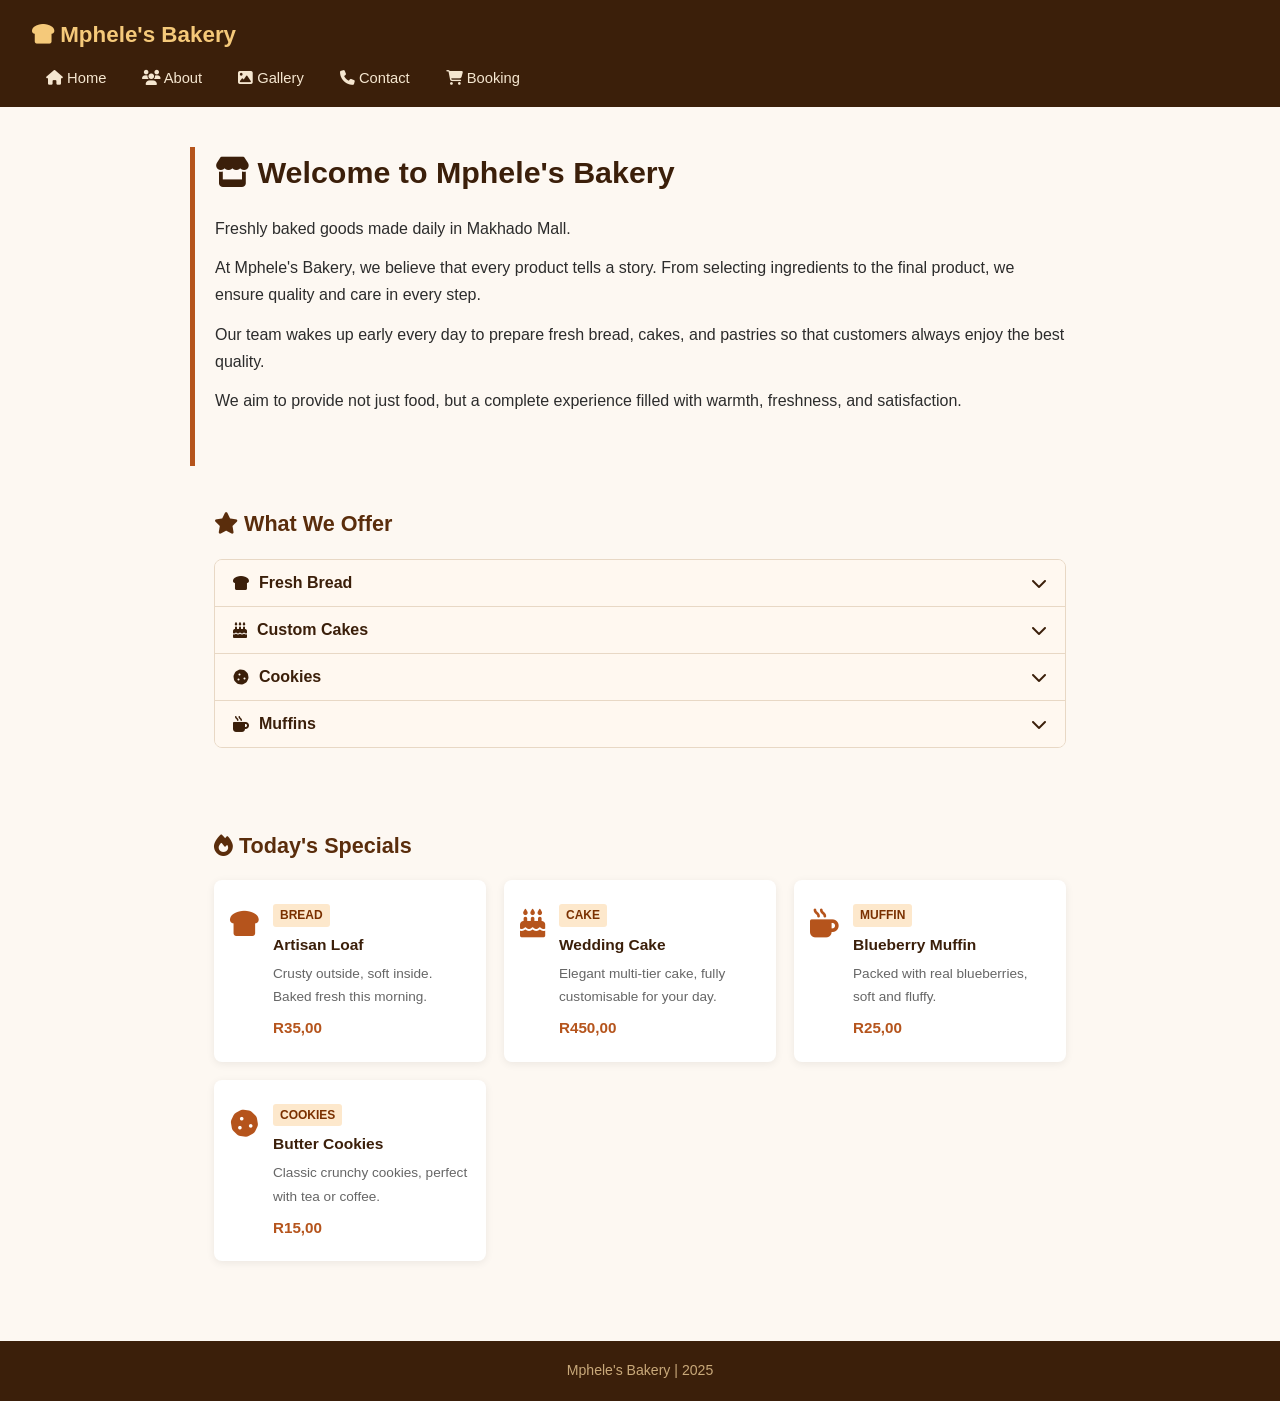
<file: index.html>
<!DOCTYPE html>
<html lang="en">
<head>
  <meta charset="UTF-8">
  <meta name="viewport" content="width=device-width, initial-scale=1.0">

  <!-- SEO: Title Tag -->
  <title>Mphele's Bakery · Fresh Bread, Cakes & Pastries in Makhado</title>

  <!-- SEO: Meta Description -->
  <meta name="description" content="Mphele's Bakery offers freshly baked bread, custom cakes, muffins, and cookies daily at Makhado Mall. Order online or visit us today.">

  <!-- SEO: Keywords -->
  <meta name="keywords" content="bakery, Makhado, fresh bread, custom cakes, muffins, cookies, Mphele's Bakery, Limpopo">

  <!-- SEO: Robots -->
  <meta name="robots" content="index, follow">

  <!-- SEO: Open Graph -->
  <meta property="og:title" content="Mphele's Bakery · Fresh Baked Goods in Makhado">
  <meta property="og:description" content="Freshly baked bread, cakes, and pastries made daily at Makhado Mall.">
  <meta property="og:type" content="website">

  <link rel="stylesheet" href="assets/css/styles.css">
  <link rel="stylesheet" href="https://cdnjs.cloudflare.com/ajax/libs/font-awesome/6.5.0/css/all.min.css">
</head>

<body>

  <!-- Header -->
  <header>
    <h2><i class="fa-solid fa-bread-slice"></i> Mphele's Bakery</h2>
    <nav>
      <ul class="navbar">
        <li><a href="index.html"><i class="fa fa-home"></i> Home</a></li>
        <li><a href="about.html"><i class="fa fa-users"></i> About</a></li>
        <li><a href="service.html"><i class="fa fa-image"></i> Gallery</a></li>
        <li><a href="contact.html"><i class="fa fa-phone"></i> Contact</a></li>
        <li><a href="enquiry.html"><i class="fa fa-cart-shopping"></i> Booking</a></li>
      </ul>
    </nav>
  </header>

  <!-- Hero Section -->
  <section class="hero fade-in">
    <h1><i class="fa-solid fa-store"></i> Welcome to Mphele's Bakery</h1>
    <p>Freshly baked goods made daily in Makhado Mall.</p>
    <p>
      At Mphele's Bakery, we believe that every product tells a story. From selecting
      ingredients to the final product, we ensure quality and care in every step.
    </p>
    <p>
      Our team wakes up early every day to prepare fresh bread, cakes, and pastries
      so that customers always enjoy the best quality.
    </p>
    <p>
      We aim to provide not just food, but a complete experience filled with warmth,
      freshness, and satisfaction.
    </p>
  </section>

  <!-- What We Offer – with Accordion (Interactive Element) -->
  <section class="offers-section slide-up">
    <h2><i class="fa-solid fa-star"></i> What We Offer</h2>

    <div class="accordion">

      <div class="accordion-item">
        <button class="accordion-btn">
          <i class="fa-solid fa-bread-slice"></i> Fresh Bread
          <i class="fa-solid fa-chevron-down acc-icon"></i>
        </button>
        <div class="accordion-content">
          <p>Artisan loaves, bran bread, rye bread and more — baked fresh every morning.</p>
          <a href="service.html">View bread →</a>
        </div>
      </div>

      <div class="accordion-item">
        <button class="accordion-btn">
          <i class="fa-solid fa-cake-candles"></i> Custom Cakes
          <i class="fa-solid fa-chevron-down acc-icon"></i>
        </button>
        <div class="accordion-content">
          <p>Birthday cakes, wedding cakes, kids cakes — made to order for any occasion.</p>
          <a href="service.html">View cakes →</a>
        </div>
      </div>

      <div class="accordion-item">
        <button class="accordion-btn">
          <i class="fa-solid fa-cookie"></i> Cookies
          <i class="fa-solid fa-chevron-down acc-icon"></i>
        </button>
        <div class="accordion-content">
          <p>Crunchy, sweet butter cookies and seasonal flavours available daily.</p>
          <a href="service.html">View cookies →</a>
        </div>
      </div>

      <div class="accordion-item">
        <button class="accordion-btn">
          <i class="fa-solid fa-mug-hot"></i> Muffins
          <i class="fa-solid fa-chevron-down acc-icon"></i>
        </button>
        <div class="accordion-content">
          <p>Blueberry, chocolate chip, and more — soft muffins baked fresh each day.</p>
          <a href="service.html">View muffins →</a>
        </div>
      </div>

    </div>
  </section>

  <!-- Dynamic: Featured Products loaded by JavaScript -->
  <section class="featured-section slide-up">
    <h2><i class="fa-solid fa-fire"></i> Today's Specials</h2>
    <div id="featured-products" class="product-cards">
      <!-- Dynamically populated by JavaScript -->
    </div>
  </section>

  <footer>
    <p>Mphele's Bakery | 2025</p>
  </footer>

  <script src="assets/js/accordion.js"></script>
  <script src="assets/js/featured.js"></script>
  <script src="assets/js/animations.js"></script>
</body>
</html>
</file>
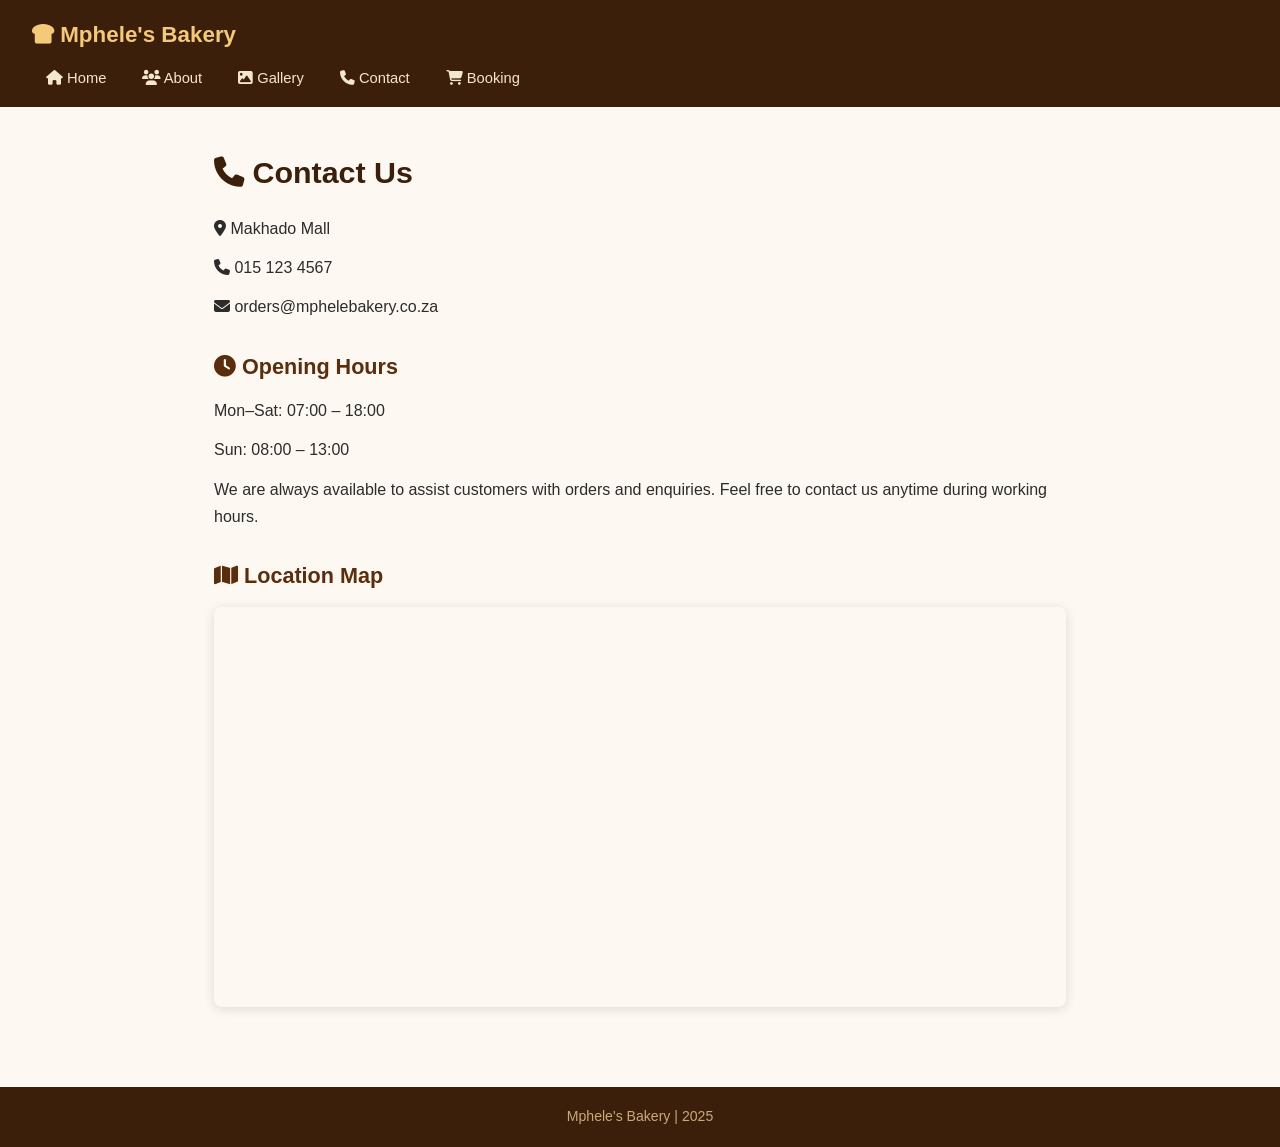
<file: contact.html>
<!DOCTYPE html>
<html lang="en">
<head>
  <meta charset="UTF-8">
  <meta name="viewport" content="width=device-width, initial-scale=1.0">

  <!-- SEO: Title Tag -->
  <title>Contact Us · Mphele's Bakery Makhado Mall</title>

  <!-- SEO: Meta Description -->
  <meta name="description" content="Contact Mphele's Bakery at Makhado Mall. Call us on 015 123 4567 or email orders@mphelebakery.co.za. Open Mon–Sat 07:00–18:00.">

  <!-- SEO: Keywords -->
  <meta name="keywords" content="contact Mphele's Bakery, Makhado Mall bakery, bakery phone number, bakery email, opening hours">

  <!-- SEO: Robots -->
  <meta name="robots" content="index, follow">

  <!-- Local SEO: Schema.org structured data -->
  <script type="application/ld+json">
  {
    "@context": "https://schema.org",
    "@type": "Bakery",
    "name": "Mphele's Bakery",
    "address": {
      "@type": "PostalAddress",
      "streetAddress": "Makhado Mall",
      "addressLocality": "Makhado",
      "addressRegion": "Limpopo",
      "addressCountry": "ZA"
    },
    "telephone": "+27151234567",
    "email": "orders@mphelebakery.co.za",
    "openingHours": ["Mo-Sa 07:00-18:00", "Su 08:00-13:00"]
  }
  </script>

  <!-- SEO: Open Graph -->
  <meta property="og:title" content="Contact Mphele's Bakery">
  <meta property="og:description" content="Find us at Makhado Mall. Call 015 123 4567 or email us to place an order.">
  <meta property="og:type" content="website">

  <link rel="stylesheet" href="assets/css/styles.css">
  <link rel="stylesheet" href="https://cdnjs.cloudflare.com/ajax/libs/font-awesome/6.5.0/css/all.min.css">
</head>

<body>

  <!-- Header -->
  <header>
    <h2><i class="fa-solid fa-bread-slice"></i> Mphele's Bakery</h2>
    <nav>
      <ul class="navbar">
        <li><a href="index.html"><i class="fa fa-home"></i> Home</a></li>
        <li><a href="about.html"><i class="fa fa-users"></i> About</a></li>
        <li><a href="service.html"><i class="fa fa-image"></i> Gallery</a></li>
        <li><a href="contact.html"><i class="fa fa-phone"></i> Contact</a></li>
        <li><a href="enquiry.html"><i class="fa fa-cart-shopping"></i> Booking</a></li>
      </ul>
    </nav>
  </header>

  <!-- Contact Section -->
  <section class="fade-in">
    <h1><i class="fa-solid fa-phone"></i> Contact Us</h1>

    <p><i class="fa-solid fa-location-dot"></i> Makhado Mall</p>
    <p><i class="fa-solid fa-phone"></i> 015 123 4567</p>
    <p><i class="fa-solid fa-envelope"></i> orders@mphelebakery.co.za</p>

    <h2><i class="fa-solid fa-clock"></i> Opening Hours</h2>
    <p>Mon–Sat: 07:00 – 18:00</p>
    <p>Sun: 08:00 – 13:00</p>

    <p>
      We are always available to assist customers with orders and enquiries.
      Feel free to contact us anytime during working hours.
    </p>

    <h2><i class="fa-solid fa-map"></i> Location Map</h2>
    <!-- Fixed iframe: added closing tag properly and title for accessibility -->
    <div class="map-wrapper">
      <iframe
        title="Makhado Mall location map"
        src="https://maps.google.com/maps?q=makhado%20mall&t=&z=13&ie=UTF8&iwloc=&output=embed"
        width="100%"
        height="400"
        style="border:0;"
        allowfullscreen=""
        loading="lazy"
        referrerpolicy="no-referrer-when-downgrade">
      </iframe>
    </div>
  </section>

  <footer>
    <p>Mphele's Bakery | 2025</p>
  </footer>

  <script src="assets/js/animations.js"></script>
</body>
</html>
</file>
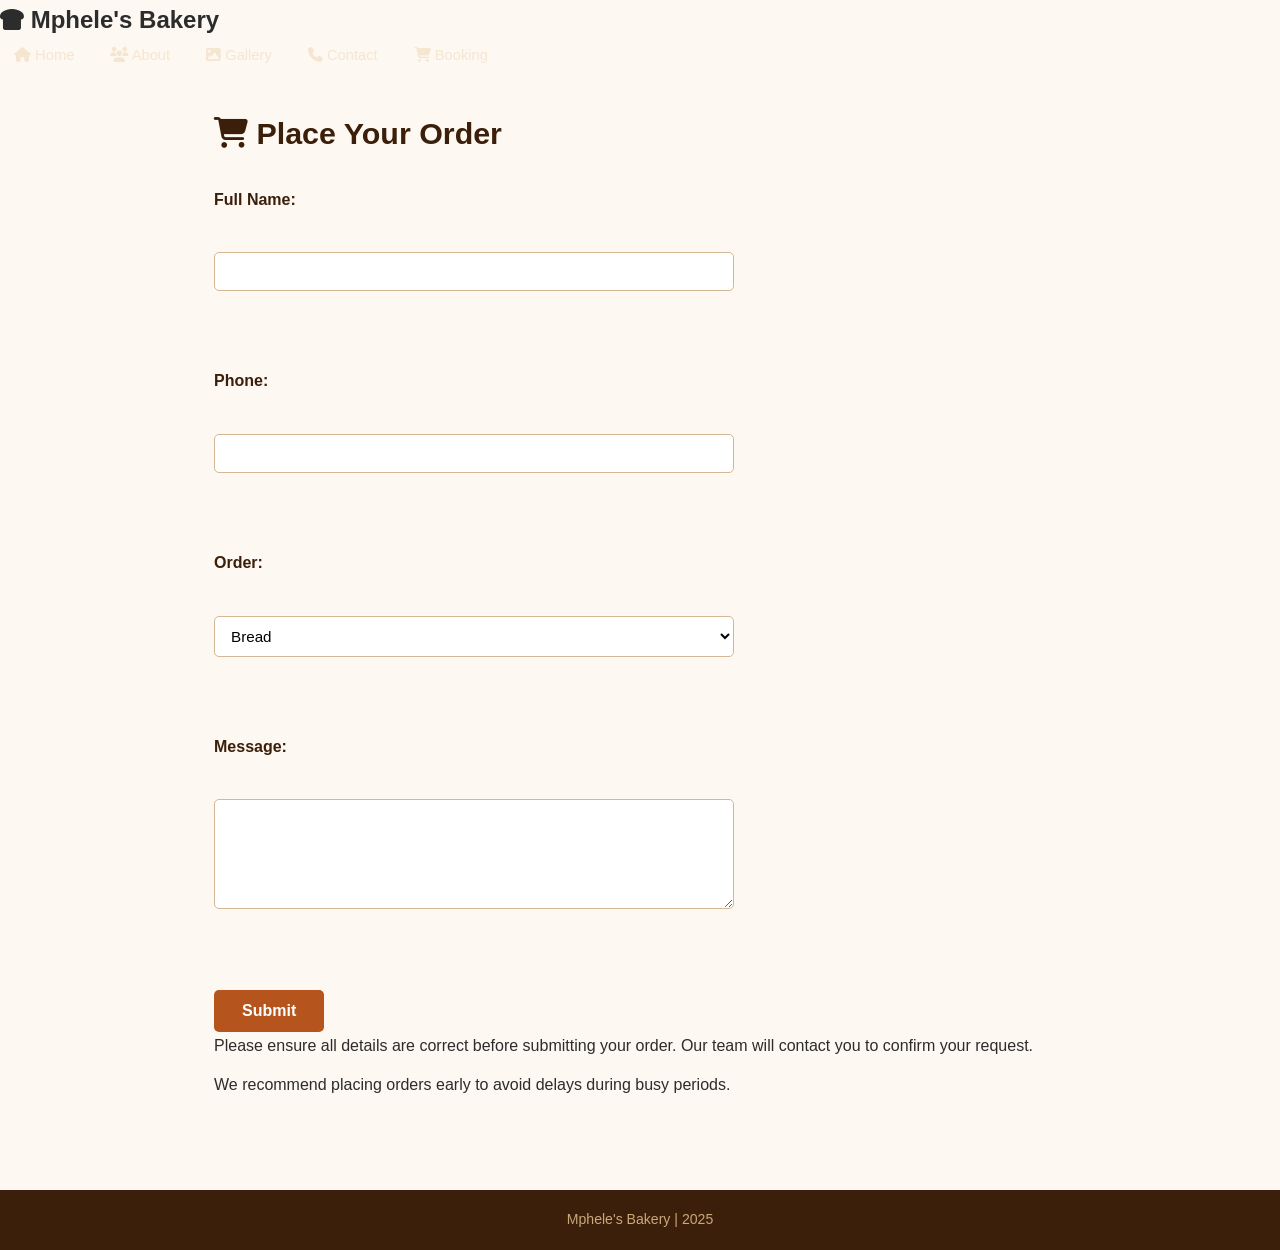
<file: enquiry.html>
<!DOCTYPE html>
<html lang="en">
<head>
<meta charset="UTF-8">
<title>Booking</title>
<link rel="stylesheet" href="assets/css/styles.css">
<link rel="stylesheet" href="https://cdnjs.cloudflare.com/ajax/libs/font-awesome/6.5.0/css/all.min.css">
</head>

<body>

<nav>
    <h2><i class="fa-solid fa-bread-slice"></i> Mphele's Bakery</h2>
      <ul class="navbar">
        <li><a href="index.html"><i class="fa fa-home"></i> Home</a></li>
        <li><a href="about.html"><i class="fa fa-users"></i> About</a></li>
        <li><a href="service.html"><i class="fa fa-image"></i> Gallery</a></li>
        <li><a href="contact.html"><i class="fa fa-phone"></i> Contact</a></li>
        <li><a href="enquiry.html"><i class="fa fa-cart-shopping"></i> Booking</a></li>
      </ul>
</nav>


<section>

<h1><i class="fa-solid fa-cart-shopping"></i> Place Your Order</h1>
<!--contact information-->
<form>

<label>Full Name:</label><br>
<input type="text"><br><br>

<label>Phone:</label><br>
<input type="tel"><br><br>

<label>Order:</label><br>
<select>
<option>Bread</option>
<option>Cake</option>
<option>Muffins</option>
<option>Cookies</option>
</select><br><br>

<label>Message:</label><br>
<textarea></textarea><br><br>

<button type="submit">Submit</button>

</form>

<p>
Please ensure all details are correct before submitting your order.
Our team will contact you to confirm your request.
</p>

<p>
We recommend placing orders early to avoid delays during busy periods.
</p>

</section>
<!--footer-->
<footer>
    <p>Mphele's Bakery | 2025</p>
</footer>

</body>
</html>
</file>
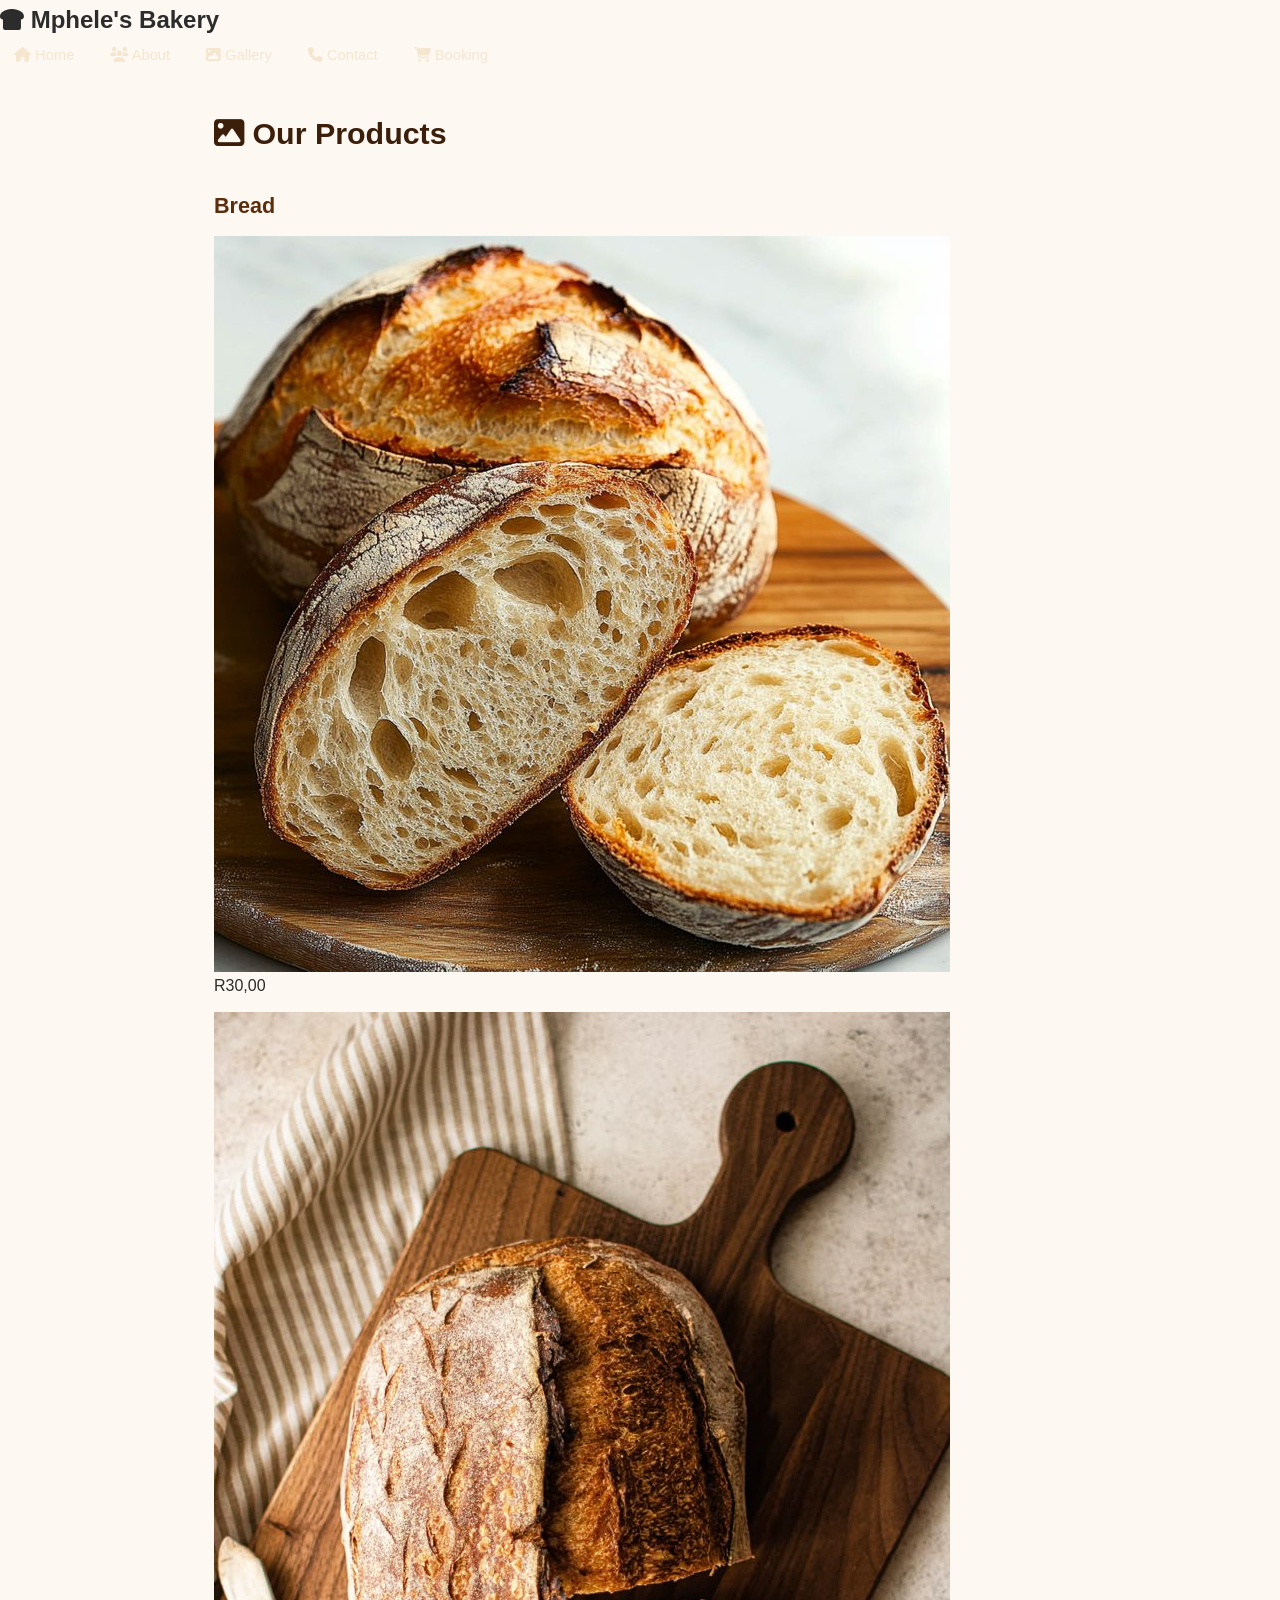
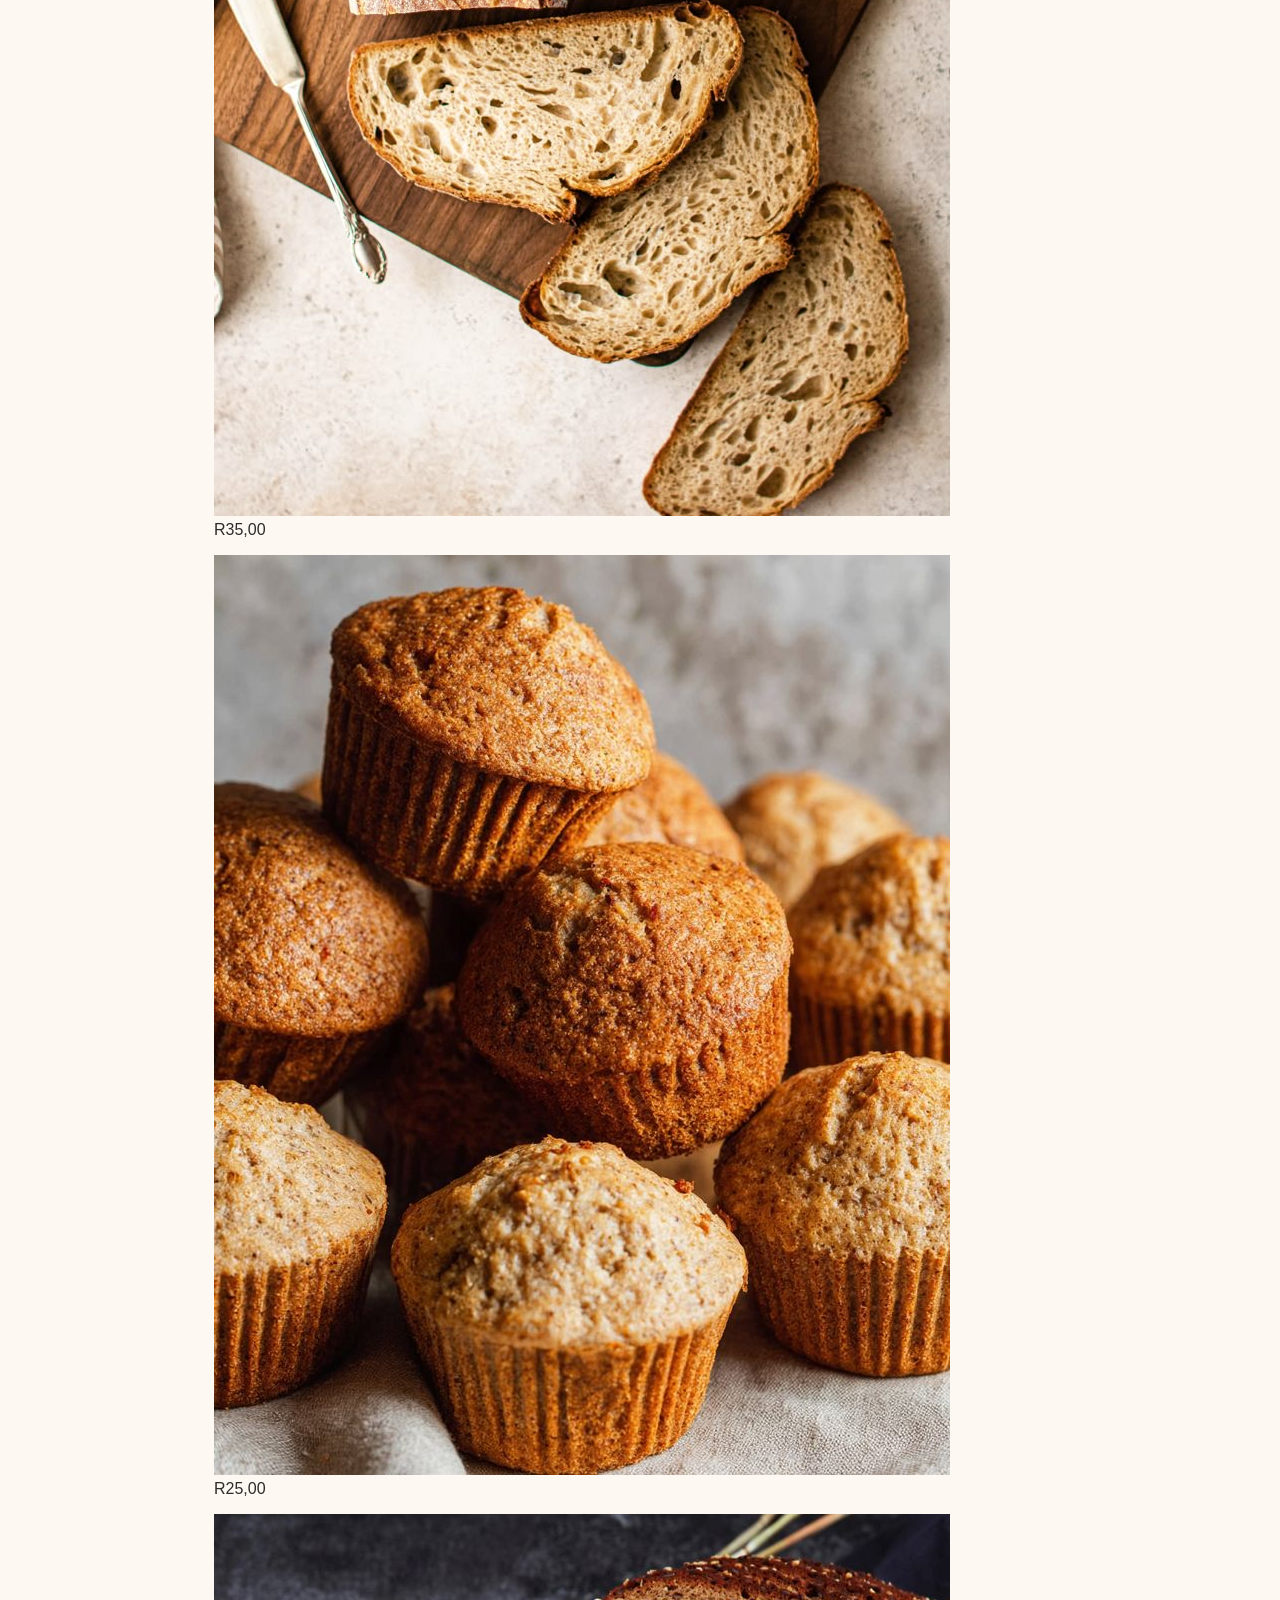
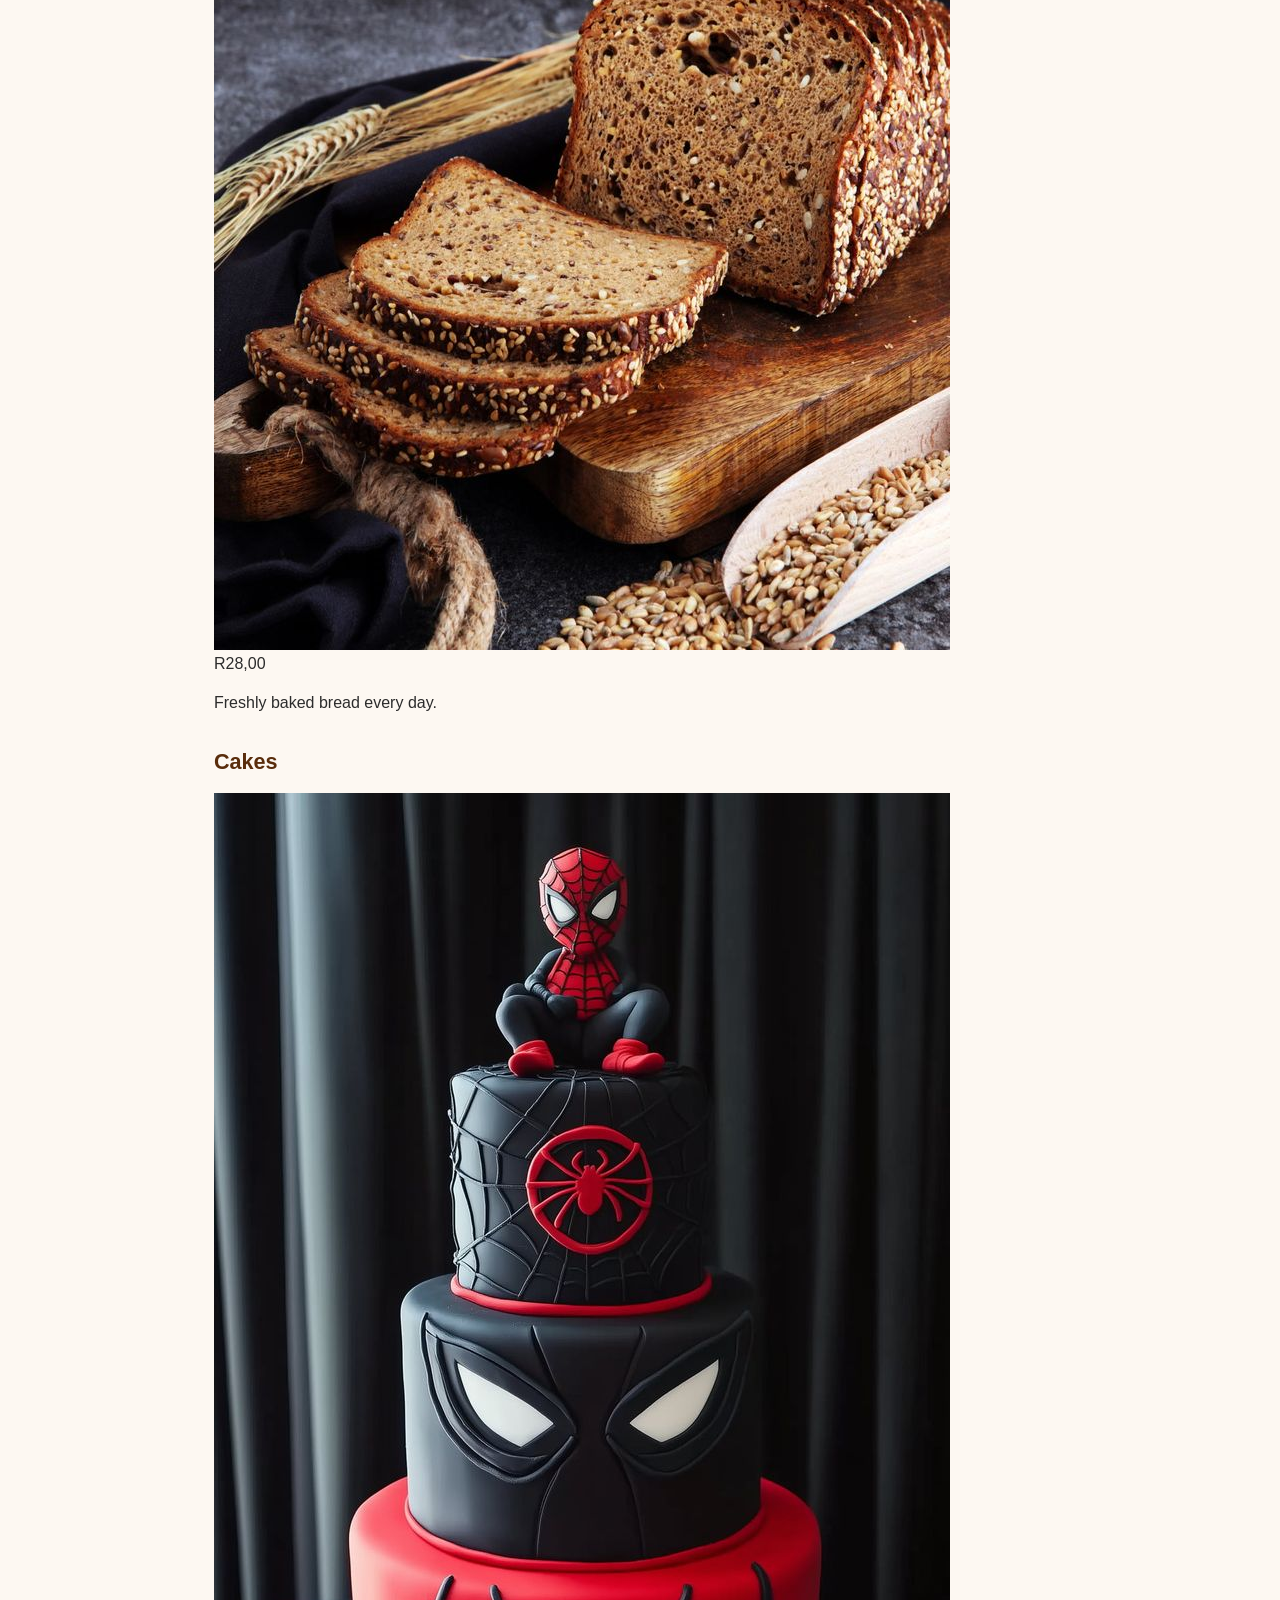
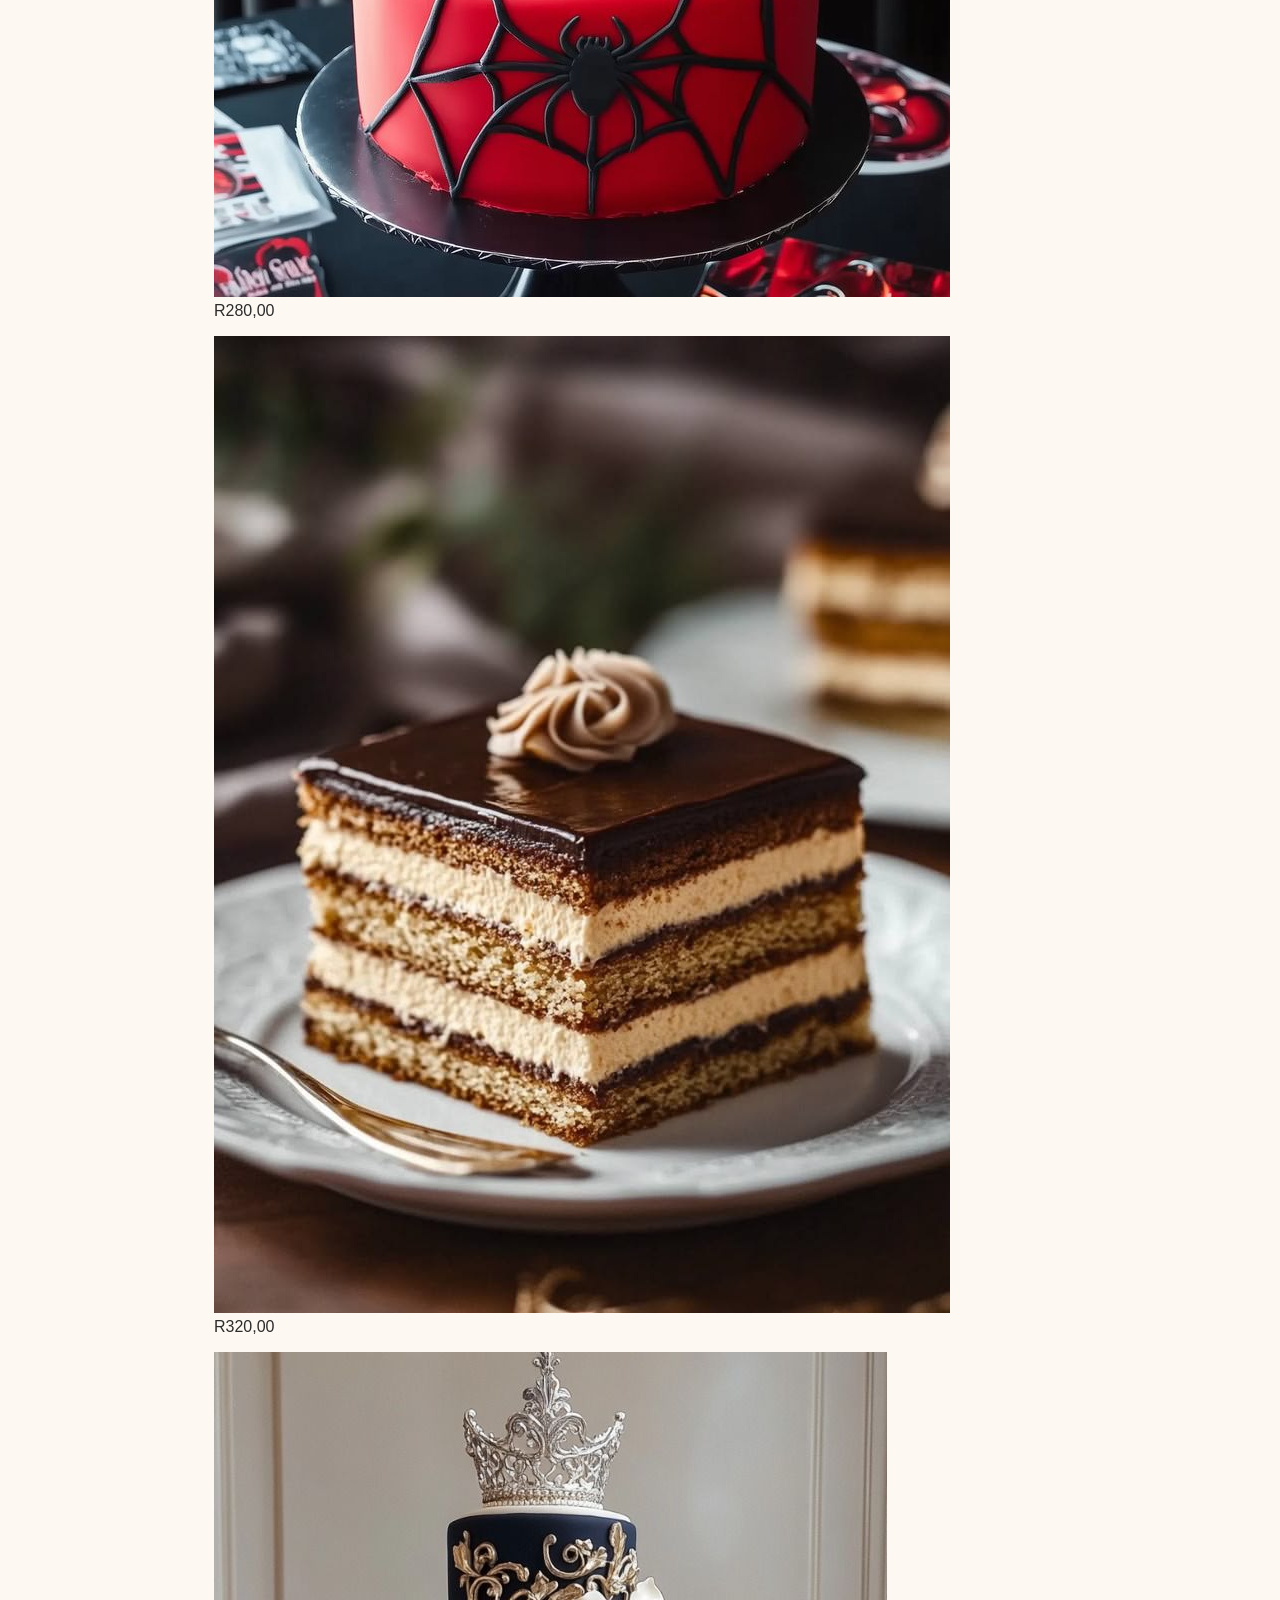
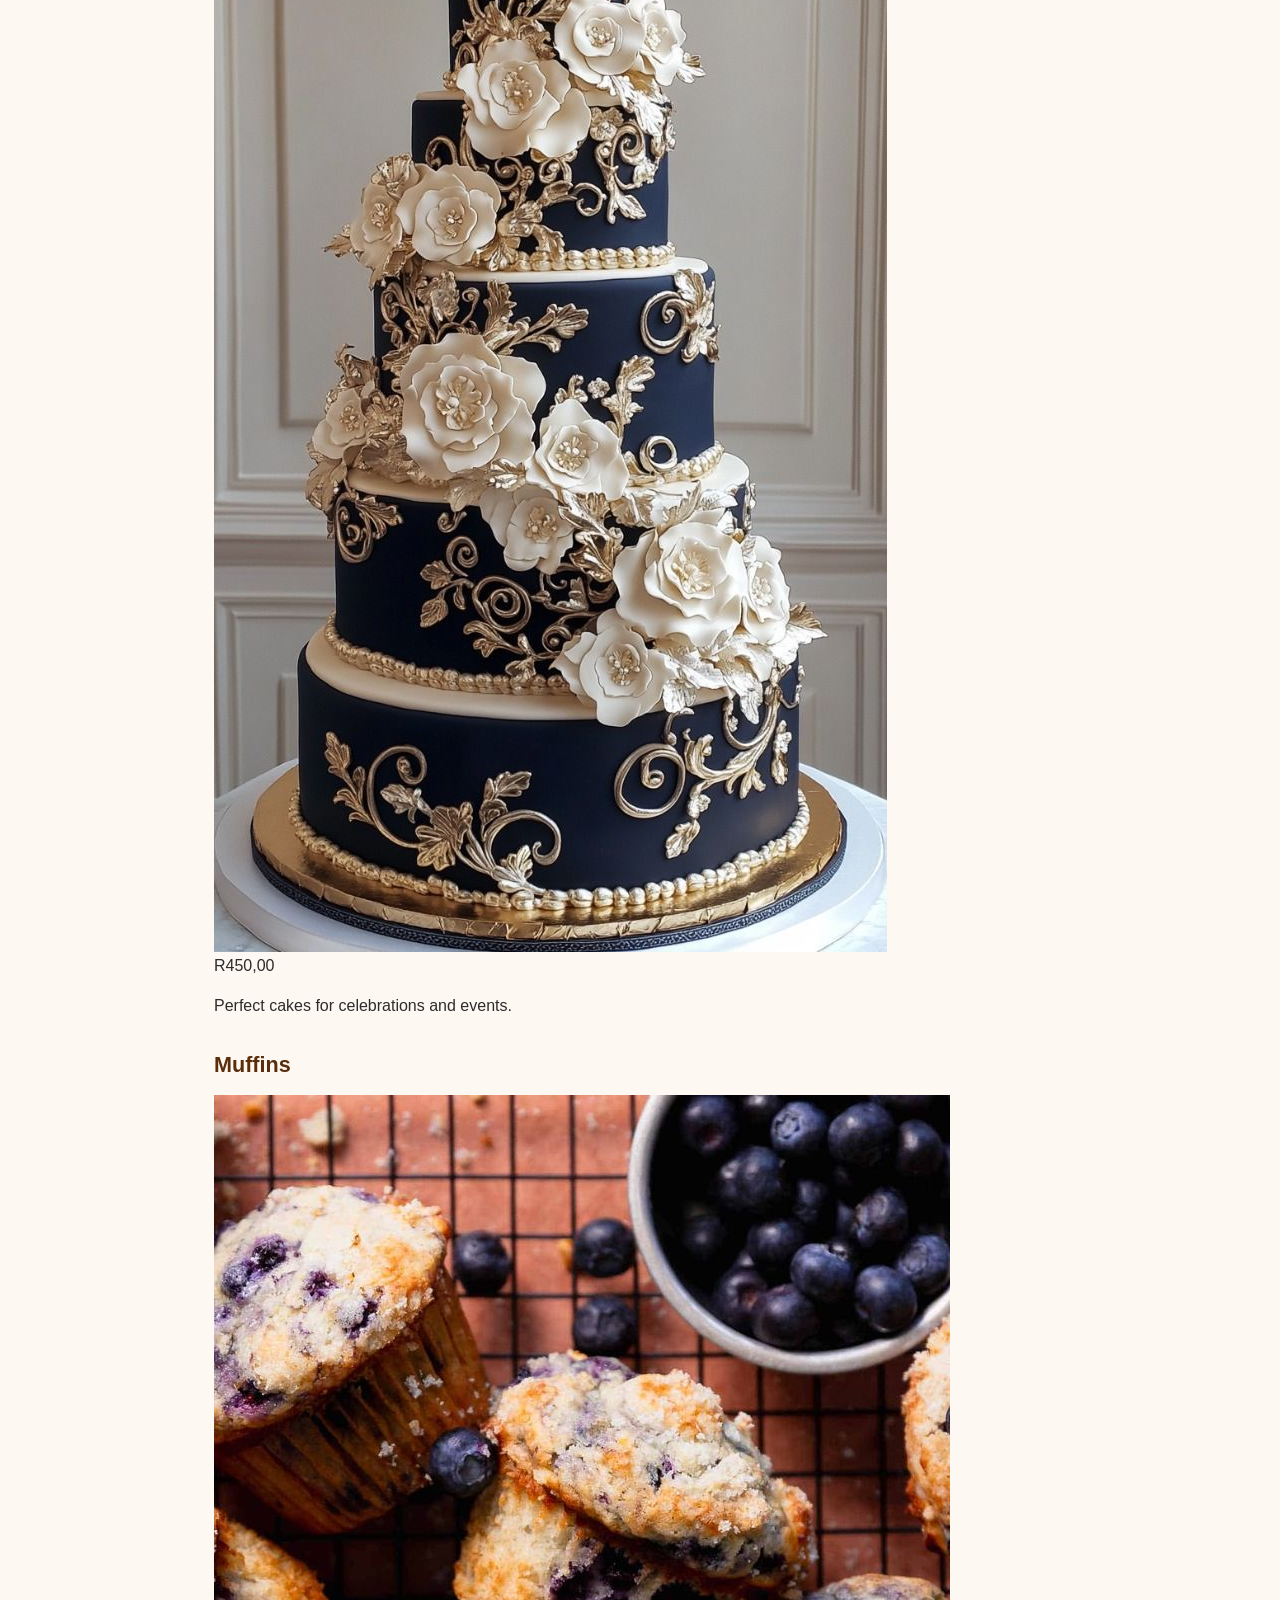
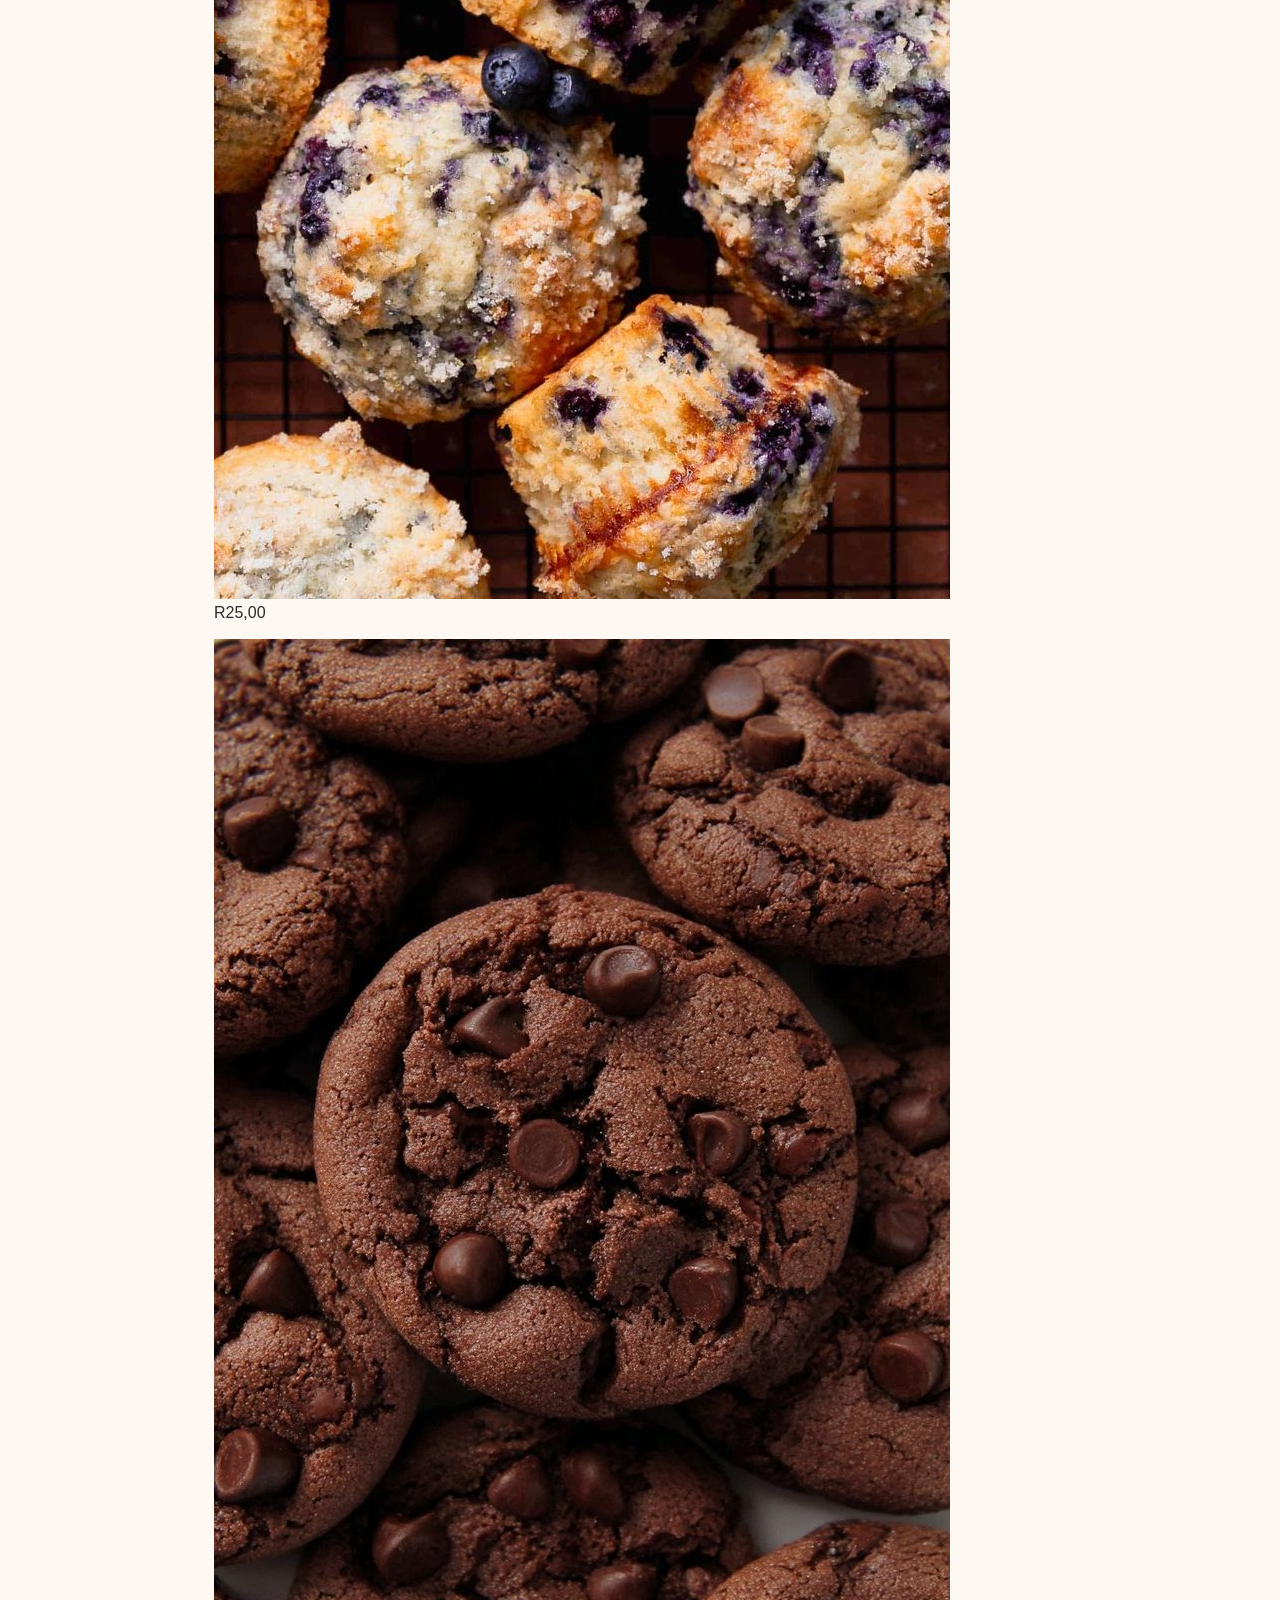
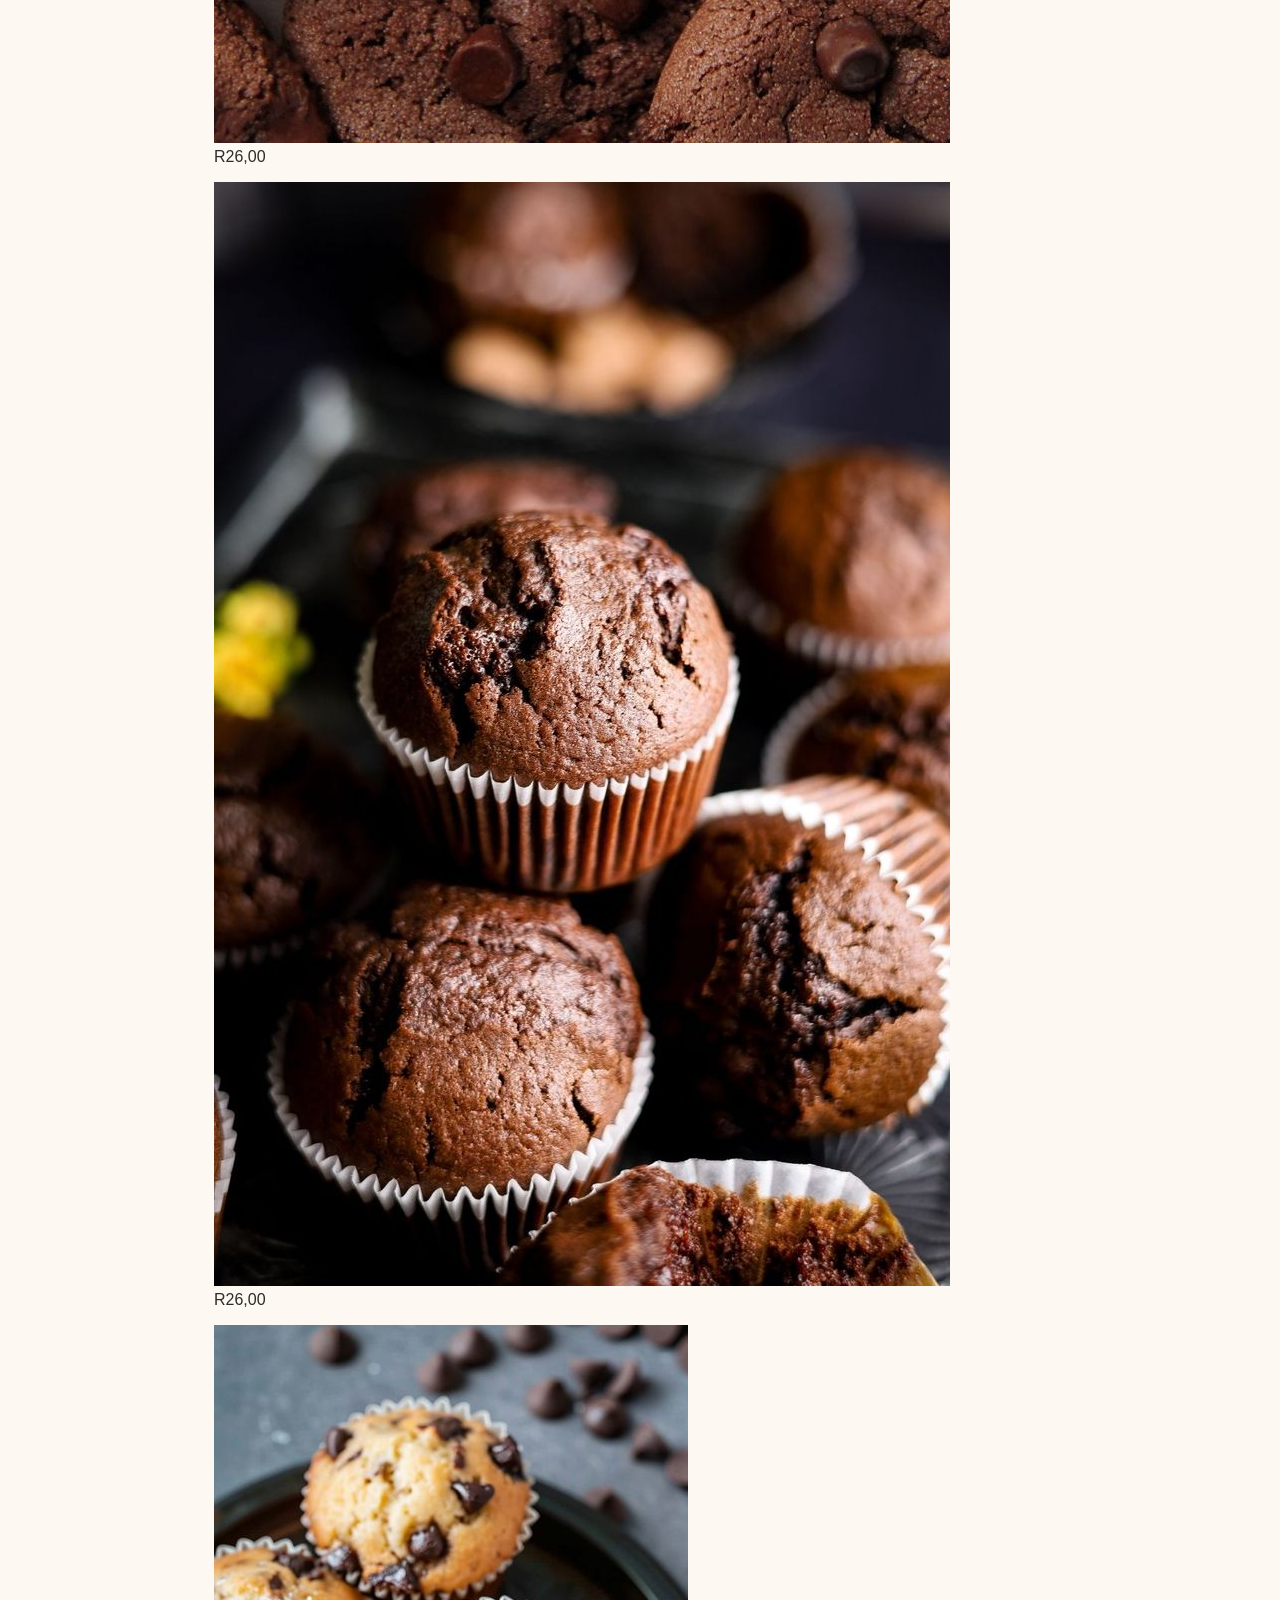
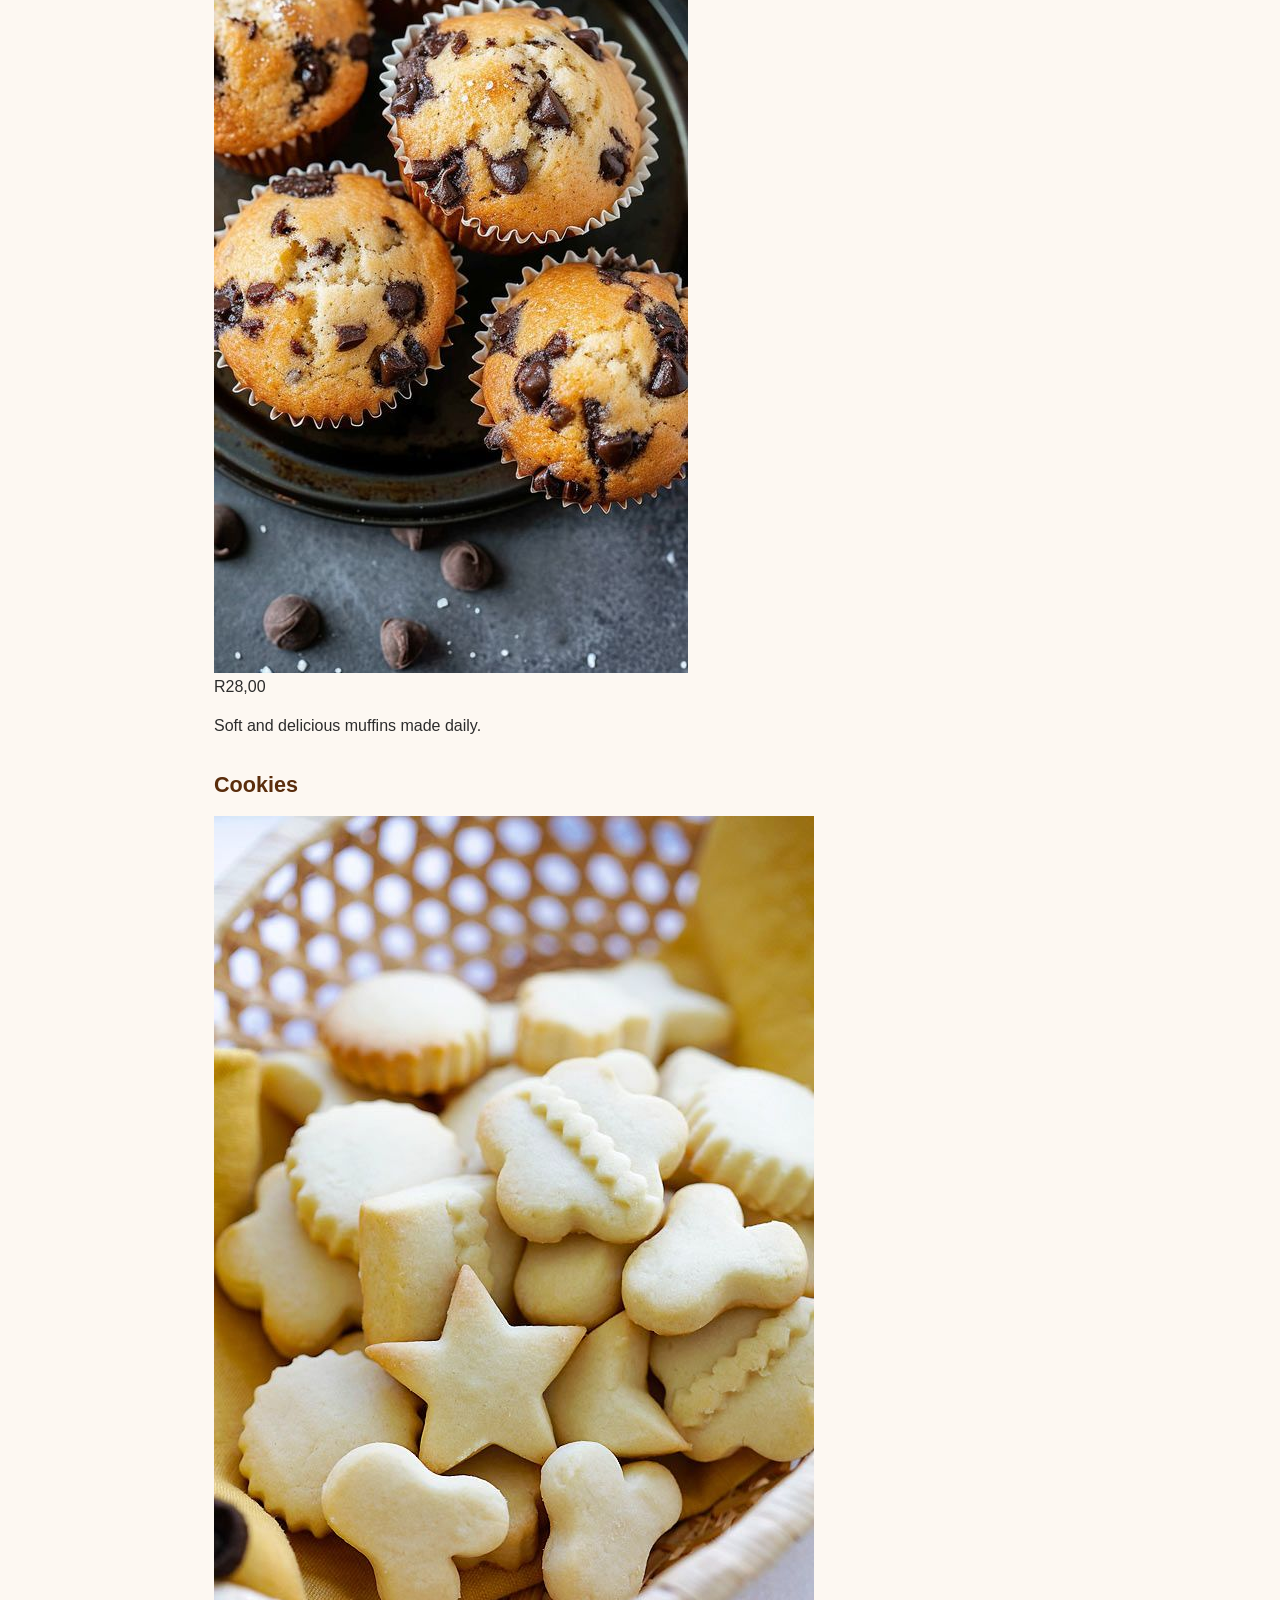
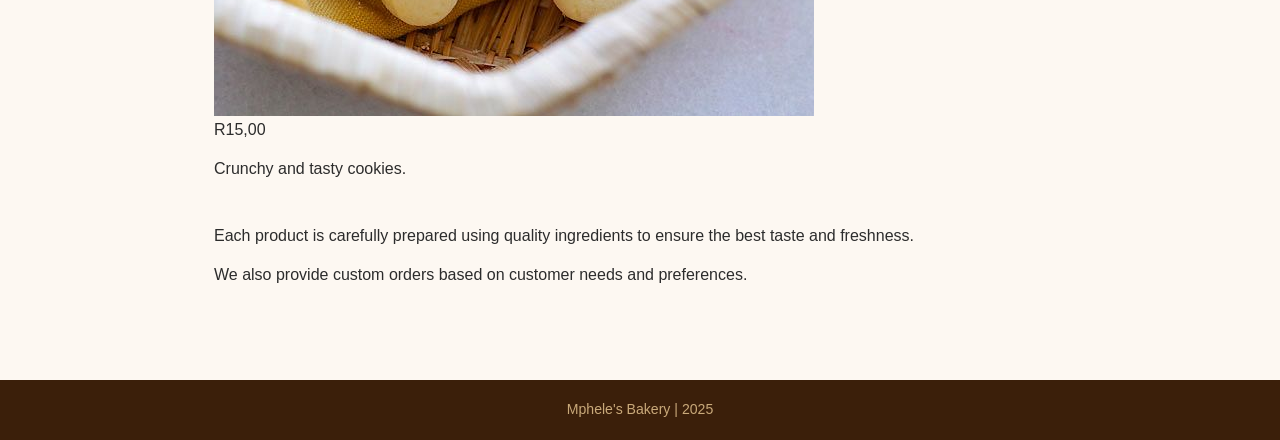
<file: service.html>
<!DOCTYPE html>
<html lang="en">
<head>
<meta charset="UTF-8">
<title>Gallery - Mphele's Bakery</title>
<link rel="stylesheet" href="assets/css/styles.css">
<link rel="stylesheet" href="https://cdnjs.cloudflare.com/ajax/libs/font-awesome/6.5.0/css/all.min.css">
</head>

<body>
<!--headers-->
<nav>
    <h2><i class="fa-solid fa-bread-slice"></i> Mphele's Bakery</h2>
      <ul class="navbar">
        <li><a href="index.html"><i class="fa fa-home"></i> Home</a></li>
        <li><a href="about.html"><i class="fa fa-users"></i> About</a></li>
        <li><a href="service.html"><i class="fa fa-image"></i> Gallery</a></li>
        <li><a href="contact.html"><i class="fa fa-phone"></i> Contact</a></li>
        <li><a href="enquiry.html"><i class="fa fa-cart-shopping"></i> Booking</a></li>
      </ul>
</nav>


<section>
<!--image category-->
<h1><i class="fa-solid fa-image"></i> Our Products</h1>

<h2>Bread</h2>
<img src="assets/images/bread/artisian.jpg" alt="Artisian Bread">
<p>R30,00</p>

<img src="assets/images/bread/artisianloaf.jpg" alt="Artisian Loaf">
<p>R35,00</p>

<img src="assets/images/bread/bran.jpg" alt="Bran Bread">
<p>R25,00</p>

<img src="assets/images/bread/ryebread.jpg" alt="Rye Bread">
<p>R28,00</p>

<p>Freshly baked bread every day.</p>

<h2>Cakes</h2>
<img src="assets/images/cakes/kidscake.jpg" alt="Kids Cake">
<p>R280,00</p>

<img src="assets/images/cakes/layeredCAKE.jpg" alt="Layered Cake">
<p>R320,00</p>

<img src="assets/images/cakes/weddingcake.jpg" alt="Wedding Cake">
<p>R450,00</p>

<p>Perfect cakes for celebrations and events.</p>

<h2>Muffins</h2>
<img src="assets/images/muffins/blueberrymuffin.jpg" alt="Blueberry Muffin">
<p>R25,00</p>

<img src="assets/images/muffins/chocCHIP.jpg" alt="Chocolate Chip Muffin">
<p>R26,00</p>

<img src="assets/images/muffins/chocmuffin.jpg" alt="Chocolate Muffin">
<p>R26,00</p>

<img src="assets/images/muffins/Muffinchip.jpg" alt="Choco Chip Muffin">
<p>R28,00</p>

<p>Soft and delicious muffins made daily.</p>

<h2>Cookies</h2>
<img src="assets/images/cookies/buttercookies.jpg" alt="Butter Cookies">
<p>R15,00</p>

<p>Crunchy and tasty cookies.</p>
<br>

<p>
Each product is carefully prepared using quality ingredients to ensure the best
taste and freshness.
</p>

<p>
We also provide custom orders based on customer needs and preferences.
</p>

</section><footer>
    <p>Mphele's Bakery | 2025</p>
</footer>


</body>
</html>
</file>
<file: assets/css/styles.css>
/* ============================================================
   styles.css — Mphele's Bakery
   Covers: base, header/nav, sections, accordion, tabs,
           gallery grid, lightbox, product cards, form,
           animations, footer, responsive
   ============================================================ */

/* ── Reset & Base ─────────────────────────────────────────── */
*, *::before, *::after {
  box-sizing: border-box;
  margin: 0;
  padding: 0;
}

body {
  font-family: 'Segoe UI', Arial, sans-serif;
  background: #fdf8f2;
  color: #2c2c2c;
  line-height: 1.7;
}

a {
  color: #b5541c;
  text-decoration: none;
}
a:hover { text-decoration: underline; }

img {
  max-width: 100%;
  display: block;
}

/* ── Header ───────────────────────────────────────────────── */
header {
  background: #3b1f0a;
  color: #fff;
  padding: 16px 32px;
}

header h2 {
  font-size: 1.4rem;
  margin-bottom: 10px;
  color: #f5c97a;
}

/* ── Navbar ───────────────────────────────────────────────── */
nav .navbar {
  list-style: none;
  display: flex;
  flex-wrap: wrap;
  gap: 8px;
}

nav .navbar li a {
  color: #f5e6d0;
  padding: 6px 14px;
  border-radius: 4px;
  font-size: 0.92rem;
  transition: background 0.2s, color 0.2s;
}

nav .navbar li a:hover,
nav .navbar li a.active {
  background: #b5541c;
  color: #fff;
  text-decoration: none;
}

/* ── Sections ─────────────────────────────────────────────── */
section {
  max-width: 900px;
  margin: 40px auto;
  padding: 0 24px 40px;
}

section h1 {
  font-size: 1.9rem;
  color: #3b1f0a;
  margin-bottom: 16px;
}

section h2 {
  font-size: 1.35rem;
  color: #5a2d0c;
  margin: 28px 0 12px;
}

section p {
  margin-bottom: 12px;
}

/* ── Hero ─────────────────────────────────────────────────── */
.hero {
  border-left: 5px solid #b5541c;
  padding-left: 20px;
}

/* ── Accordion ────────────────────────────────────────────── */
.accordion {
  margin-top: 16px;
  border: 1px solid #e8d8c5;
  border-radius: 8px;
  overflow: hidden;
}

.accordion-item {
  border-bottom: 1px solid #e8d8c5;
}
.accordion-item:last-child { border-bottom: none; }

.accordion-btn {
  width: 100%;
  background: #fff8f0;
  border: none;
  padding: 14px 18px;
  text-align: left;
  font-size: 1rem;
  font-weight: 600;
  color: #3b1f0a;
  cursor: pointer;
  display: flex;
  align-items: center;
  gap: 10px;
  transition: background 0.2s;
}
.accordion-btn:hover { background: #fde8cc; }

.acc-icon {
  margin-left: auto;
  transition: transform 0.3s ease;
}

.accordion-content {
  max-height: 0;
  overflow: hidden;
  transition: max-height 0.35s ease;
  background: #fff;
  padding: 0 18px;
}
.accordion-item.open .accordion-content {
  padding: 12px 18px;
}
.accordion-content a {
  font-weight: 600;
  color: #b5541c;
}

/* ── Tabs ─────────────────────────────────────────────────── */
.tabs { margin-top: 24px; }

.tab-buttons {
  display: flex;
  flex-wrap: wrap;
  gap: 8px;
  margin-bottom: 16px;
}

.tab-btn {
  padding: 9px 20px;
  border: 2px solid #b5541c;
  background: transparent;
  color: #b5541c;
  border-radius: 4px;
  font-size: 0.93rem;
  font-weight: 600;
  cursor: pointer;
  transition: background 0.2s, color 0.2s;
}
.tab-btn:hover,
.tab-btn.active {
  background: #b5541c;
  color: #fff;
}

.tab-content {
  display: none;
  padding: 16px;
  background: #fff8f0;
  border-radius: 6px;
  border-left: 4px solid #b5541c;
}
.tab-content.active { display: block; }

/* ── Filter Bar (Gallery) ─────────────────────────────────── */
.filter-bar {
  display: flex;
  flex-wrap: wrap;
  gap: 8px;
  margin-bottom: 24px;
}

.filter-btn {
  padding: 8px 18px;
  border: 2px solid #b5541c;
  background: transparent;
  color: #b5541c;
  border-radius: 20px;
  font-size: 0.88rem;
  font-weight: 600;
  cursor: pointer;
  transition: background 0.2s, color 0.2s;
}
.filter-btn:hover,
.filter-btn.active {
  background: #b5541c;
  color: #fff;
}

/* ── Gallery Grid ─────────────────────────────────────────── */
.gallery-grid {
  display: grid;
  grid-template-columns: repeat(auto-fill, minmax(200px, 1fr));
  gap: 20px;
}

.gallery-item {
  background: #fff;
  border-radius: 8px;
  overflow: hidden;
  box-shadow: 0 2px 8px rgba(0,0,0,0.08);
  transition: transform 0.2s, box-shadow 0.2s;
}
.gallery-item:hover {
  transform: translateY(-4px);
  box-shadow: 0 6px 18px rgba(0,0,0,0.13);
}

.gallery-item img {
  width: 100%;
  height: 160px;
  object-fit: cover;
  cursor: pointer;
  transition: opacity 0.2s;
}
.gallery-item img:hover { opacity: 0.88; }

.item-name {
  font-weight: 600;
  padding: 8px 10px 2px;
  color: #3b1f0a;
}
.item-price {
  padding: 2px 10px 10px;
  color: #b5541c;
  font-weight: 700;
}

.gallery-note {
  margin-top: 24px;
  font-style: italic;
  color: #666;
}

/* ── Lightbox ─────────────────────────────────────────────── */
.lightbox {
  display: none;
  position: fixed;
  inset: 0;
  background: rgba(0,0,0,0.85);
  z-index: 1000;
  align-items: center;
  justify-content: center;
  flex-direction: column;
  padding: 24px;
}
.lightbox.active { display: flex; }

.lightbox img {
  max-width: 90vw;
  max-height: 75vh;
  border-radius: 6px;
  box-shadow: 0 4px 32px rgba(0,0,0,0.6);
  object-fit: contain;
}

#lightbox-caption {
  color: #f5e6d0;
  margin-top: 14px;
  font-size: 1rem;
  text-align: center;
}

.lightbox-close {
  position: absolute;
  top: 16px;
  right: 24px;
  background: none;
  border: none;
  color: #fff;
  font-size: 2.5rem;
  cursor: pointer;
  line-height: 1;
  transition: color 0.2s;
}
.lightbox-close:hover { color: #f5c97a; }

/* ── Product Cards (Dynamic – Home) ───────────────────────── */
.product-cards {
  display: grid;
  grid-template-columns: repeat(auto-fill, minmax(200px, 1fr));
  gap: 18px;
  margin-top: 16px;
}

.product-card {
  background: #fff;
  border-radius: 8px;
  padding: 20px 16px;
  box-shadow: 0 2px 8px rgba(0,0,0,0.07);
  display: flex;
  gap: 14px;
  align-items: flex-start;
  transition: transform 0.2s;
}
.product-card:hover { transform: translateY(-3px); }

.product-card-icon {
  font-size: 1.8rem;
  color: #b5541c;
  flex-shrink: 0;
}

.product-category {
  display: inline-block;
  font-size: 0.75rem;
  background: #fde8cc;
  color: #7a3000;
  border-radius: 3px;
  padding: 1px 7px;
  margin-bottom: 5px;
  font-weight: 700;
  text-transform: uppercase;
}

.product-card h3 {
  font-size: 0.97rem;
  color: #3b1f0a;
  margin-bottom: 4px;
}

.product-card p {
  font-size: 0.85rem;
  color: #666;
  margin-bottom: 6px;
}

.product-price {
  color: #b5541c;
  font-size: 0.95rem;
}

/* ── Form ─────────────────────────────────────────────────── */
form {
  display: flex;
  flex-direction: column;
  gap: 6px;
  max-width: 520px;
}

form label {
  font-weight: 600;
  color: #3b1f0a;
  margin-top: 10px;
}

form input,
form select,
form textarea {
  padding: 10px 12px;
  border: 1.5px solid #d4b896;
  border-radius: 5px;
  font-size: 0.95rem;
  background: #fff;
  transition: border-color 0.2s;
}

form input:focus,
form select:focus,
form textarea:focus {
  outline: none;
  border-color: #b5541c;
}

form textarea {
  min-height: 110px;
  resize: vertical;
}

form button[type="submit"] {
  margin-top: 14px;
  padding: 12px 28px;
  background: #b5541c;
  color: #fff;
  border: none;
  border-radius: 5px;
  font-size: 1rem;
  font-weight: 700;
  cursor: pointer;
  transition: background 0.2s, transform 0.15s;
  align-self: flex-start;
}
form button[type="submit"]:hover {
  background: #8f3d10;
  transform: translateY(-2px);
}

.error-msg {
  color: #cc0000;
  font-size: 0.83rem;
  min-height: 18px;
}

.form-success {
  background: #eafaf1;
  border: 1.5px solid #27ae60;
  color: #1a7a43;
  border-radius: 7px;
  padding: 18px 22px;
  font-size: 1rem;
  font-weight: 600;
  margin-bottom: 20px;
  display: flex;
  align-items: center;
  gap: 10px;
}

/* ── Contact Map ──────────────────────────────────────────── */
.map-wrapper {
  border-radius: 8px;
  overflow: hidden;
  box-shadow: 0 2px 12px rgba(0,0,0,0.12);
  margin-top: 12px;
}
.map-wrapper iframe {
  display: block;
  width: 100%;
  height: 400px;
  border: 0;
}

/* ── Animations ───────────────────────────────────────────── */
.fade-in {
  opacity: 0;
  transform: translateY(16px);
  transition: opacity 0.6s ease, transform 0.6s ease;
}
.fade-in.visible {
  opacity: 1;
  transform: translateY(0);
}

.slide-up {
  opacity: 0;
  transform: translateY(32px);
  transition: opacity 0.6s ease 0.15s, transform 0.6s ease 0.15s;
}
.slide-up.visible {
  opacity: 1;
  transform: translateY(0);
}

/* Respect reduced-motion preference */
@media (prefers-reduced-motion: reduce) {
  .fade-in, .slide-up {
    opacity: 1;
    transform: none;
    transition: none;
  }
}

/* ── Footer ───────────────────────────────────────────────── */
footer {
  background: #3b1f0a;
  color: #c9a97a;
  text-align: center;
  padding: 18px;
  font-size: 0.88rem;
  margin-top: 40px;
}

/* ── Responsive ───────────────────────────────────────────── */
@media (max-width: 600px) {
  header { padding: 14px 16px; }
  section { padding: 0 14px 32px; }
  .gallery-grid { grid-template-columns: repeat(2, 1fr); }
  .product-cards { grid-template-columns: 1fr; }
  .tab-buttons { flex-direction: column; }
  form button[type="submit"] { width: 100%; align-self: stretch; }
}
</file>
